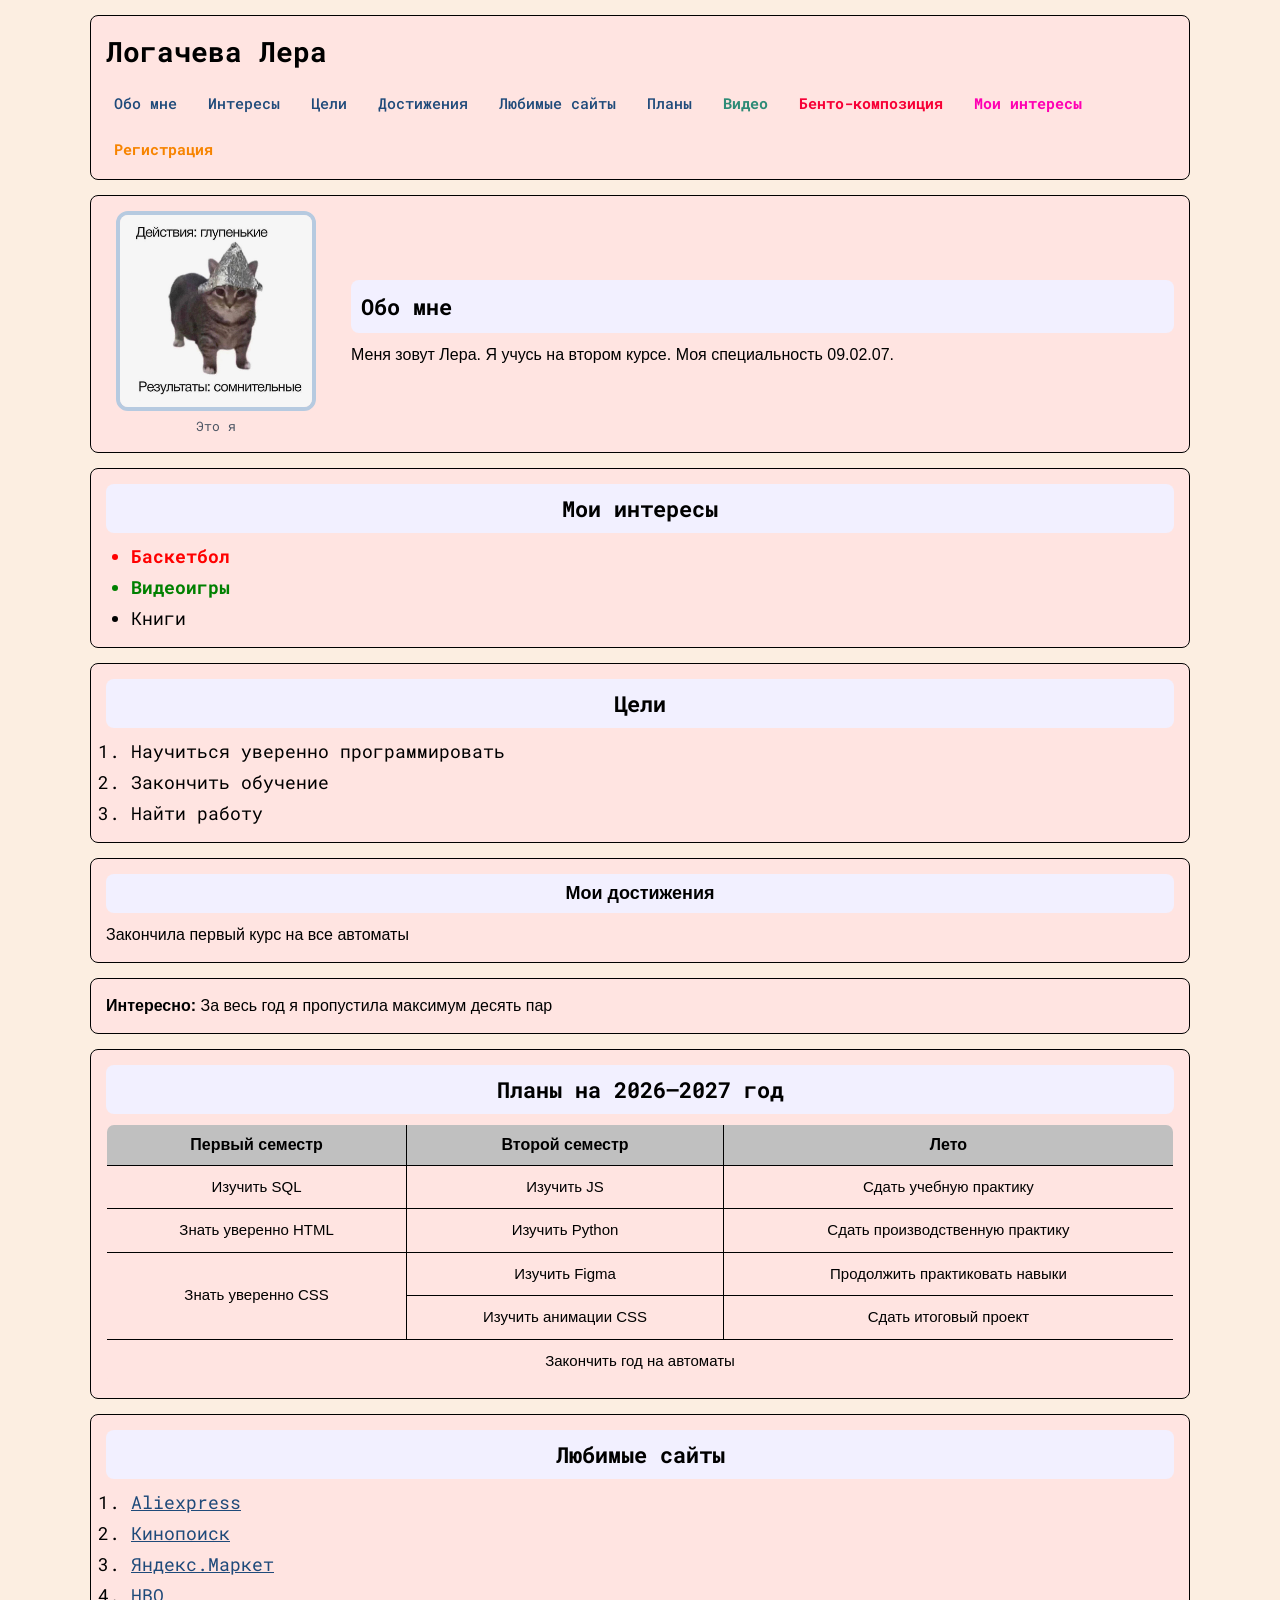
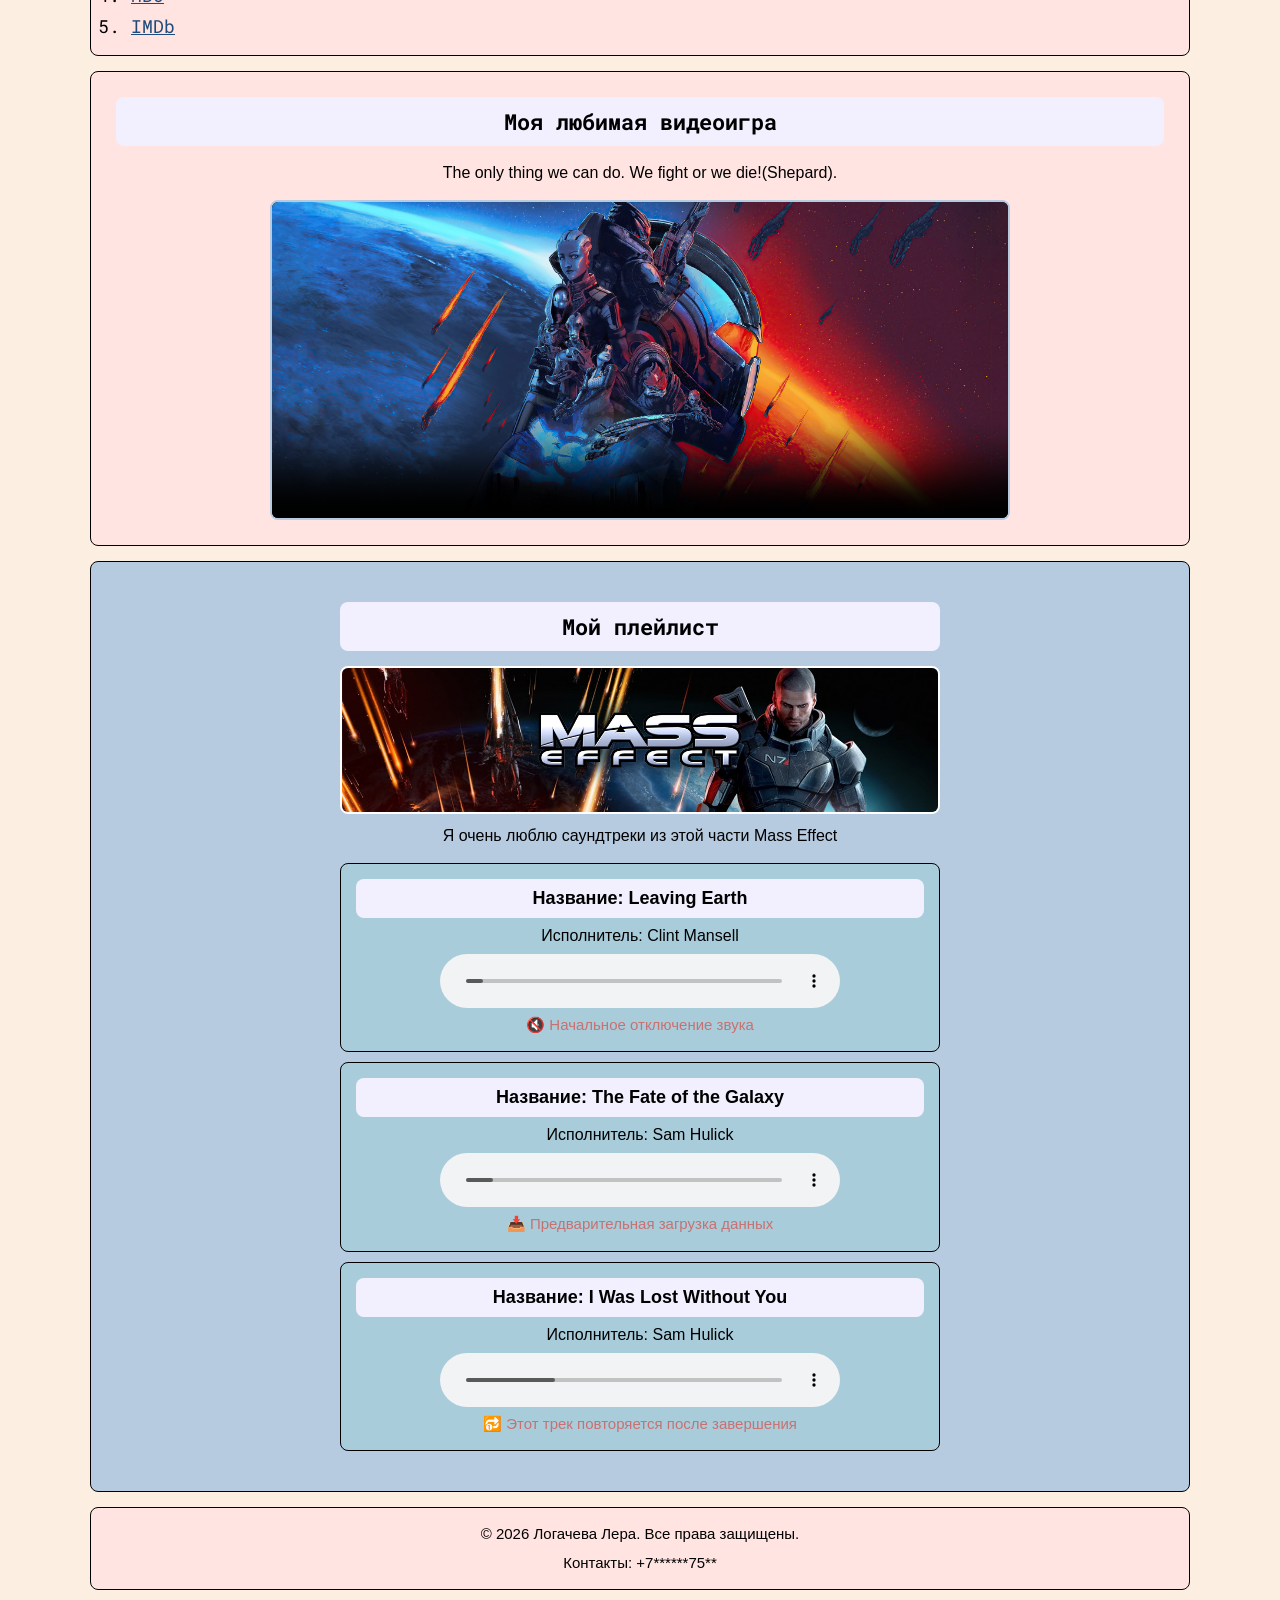
<file: Site(LogachevaISP-R 2511)/index.html>
<!DOCTYPE html>
<html lang="ru">
<head>
    <link rel="stylesheet" href="style.css">
    <meta charset="utf-8">
    <meta name="viewport" content="width=device-width, initial-scale=1.0">
    <title>Сайт-визитка "Обо мне"</title>
</head>
<body>
<header class="header">
    <h1 class="logo">Логачева Лера</h1>
    <nav class="menu">
        <a href="#about">Обо мне</a>
        <a href="#interests">Интересы</a>
        <a href="#goals">Цели</a>
        <a href="#achievements">Достижения</a>
        <a href="#sites">Любимые сайты</a>
        <a href="#plans">Планы</a>
        <a href="#video" class="vid">Видео</a>
        <a href="grid.html" class="grid">Бенто-композиция</a>
        <a href="interests.html" class="int">Мои интересы</a>
        <a href="validation.html" class="valid">Регистрация</a>
    </nav>
</header>
<main>
    <section class="personal" id="about">
        <figure class="personal-photo">
            <img src="images/b2586f8eb5561542e587aded807478e8.jpg" alt="Моё фото">
            <figcaption>Это я</figcaption>
        </figure>
        <div class="personal-text">
            <h2>Обо мне</h2>
            <p>Меня зовут Лера. Я учусь на втором курсе. Моя специальность 09.02.07.</p>
        </div>
    </section>
    <section id="interests">
        <h2>Мои интересы</h2>
        <ul>
            <li>Баскетбол</li>
            <li>Видеоигры</li>
            <li>Книги</li>
        </ul>
    </section>
    <section id="goals">
        <h2>Цели</h2>
        <ol>
            <li>Научиться уверенно программировать</li>
            <li>Закончить обучение</li>
            <li>Найти работу</li>
        </ol>
    </section>
    <article id="achievements">
        <h3>Мои достижения</h3>
        <p>Закончила первый курс на все автоматы</p>
    </article>
    <aside>
        <p><strong>Интересно:</strong> За весь год я пропустила максимум десять пар</p>
    </aside>
    <section id="plans">
        <h2>Планы на 2026–2027 год</h2>
        <table border="2">
            <thead>
                <tr>
                    <th>Первый семестр</th>
                    <th>Второй семестр</th>
                    <th>Лето</th>
                </tr>
            </thead>
            <tbody>
                <tr>
                    <td>Изучить SQL</td>
                    <td>Изучить JS</td>
                    <td>Сдать учебную практику</td>
                </tr>
                <tr>
                    <td>Знать уверенно HTML</td>
                    <td>Изучить Python</td>
                    <td>Сдать производственную практику</td>
                </tr>
                <tr>
                    <td rowspan="2">Знать уверенно CSS</td>
                    <td>Изучить Figma</td>
                    <td>Продолжить практиковать навыки</td>
                </tr>
                <tr>
                    <td>Изучить анимации CSS</td>
                    <td>Сдать итоговый проект</td>
                </tr>
            </tbody>
            <tfoot>
                <tr>
                    <td colspan="3">Закончить год на автоматы</td>
                </tr>
            </tfoot>
        </table>
    </section>
    <section id="sites">
        <h2>Любимые сайты</h2>
        <ol>
            <li><a href="https://aliexpress.ru/">Aliexpress</a></li>
            <li><a href="https://www.kinopoisk.ru/">Кинопоиск</a></li>
            <li><a href="https://market.yandex.ru/">Яндекс.Маркет</a></li>
            <li><a href="https://www.hbo.com/">HBO</a></li>
            <li><a href="https://www.imdb.com/">IMDb</a></li>
        </ol>
    </section>
   <section class="video-section" id="video">
    <h2>Моя любимая видеоигра</h2>
    <p>The only thing we can do. We fight or we die!(Shepard).</p>
    <video controls poster="images/preview.jpg" preload="metadata">
        <source src="video/clip.mp4" type="video/mp4">
        <track kind="subtitles" src="video/subtitles.vtt" srclang="ru" label="Русские субтитры" default>
        <p>Браузер не поддерживает видеоплеер.
            <a href="video/clip.mp4" download>Скачать видеофайл</a>.
        </p>
    </video>
</section>
    <section id="playlist">
    <h2>Мой плейлист</h2>
    <div class="playlist-header">
        <img src="images/c325ba02207e45eb9558f47643bb348e.jpg" alt="Обложка плейлиста">
        <p>Я очень люблю саундтреки из этой части Mass Effect</p>
    </div>
    <div class="playlist-tracks">
        <article class="audio-block">
            <h3>Название: Leaving Earth</h3>
            <p>Исполнитель: Clint Mansell</p>
            <audio src="audio/mass_effect_3_02. Leaving Earth.mp3" controls muted></audio>
            <p class="note">🔇 Начальное отключение звука</p>
        </article>
        <article class="audio-block">
            <h3>Название: The Fate of the Galaxy</h3>
            <p>Исполнитель: Sam Hulick</p>
            <audio src="audio/mass_effect_3_01. The Fate of the Galaxy.mp3" controls preload="metadata"></audio>
            <p class="note">📥 Предварительная загрузка данных</p>
        </article>
        <article class="audio-block">
            <h3>Название: I Was Lost Without You</h3>
            <p>Исполнитель: Sam Hulick</p>
            <audio src="audio/mass_effect_3_18. I Was Lost Without You.mp3" controls loop></audio>
            <p class="note">🔂 Этот трек повторяется после завершения</p>
        </article>
    </div>
</section>
</main>
<footer>
    <p>© 2026 Логачева Лера. Все права защищены.</p>
    <p>Контакты: +7******75**</p>
</footer>
</body>
</html>
</file>
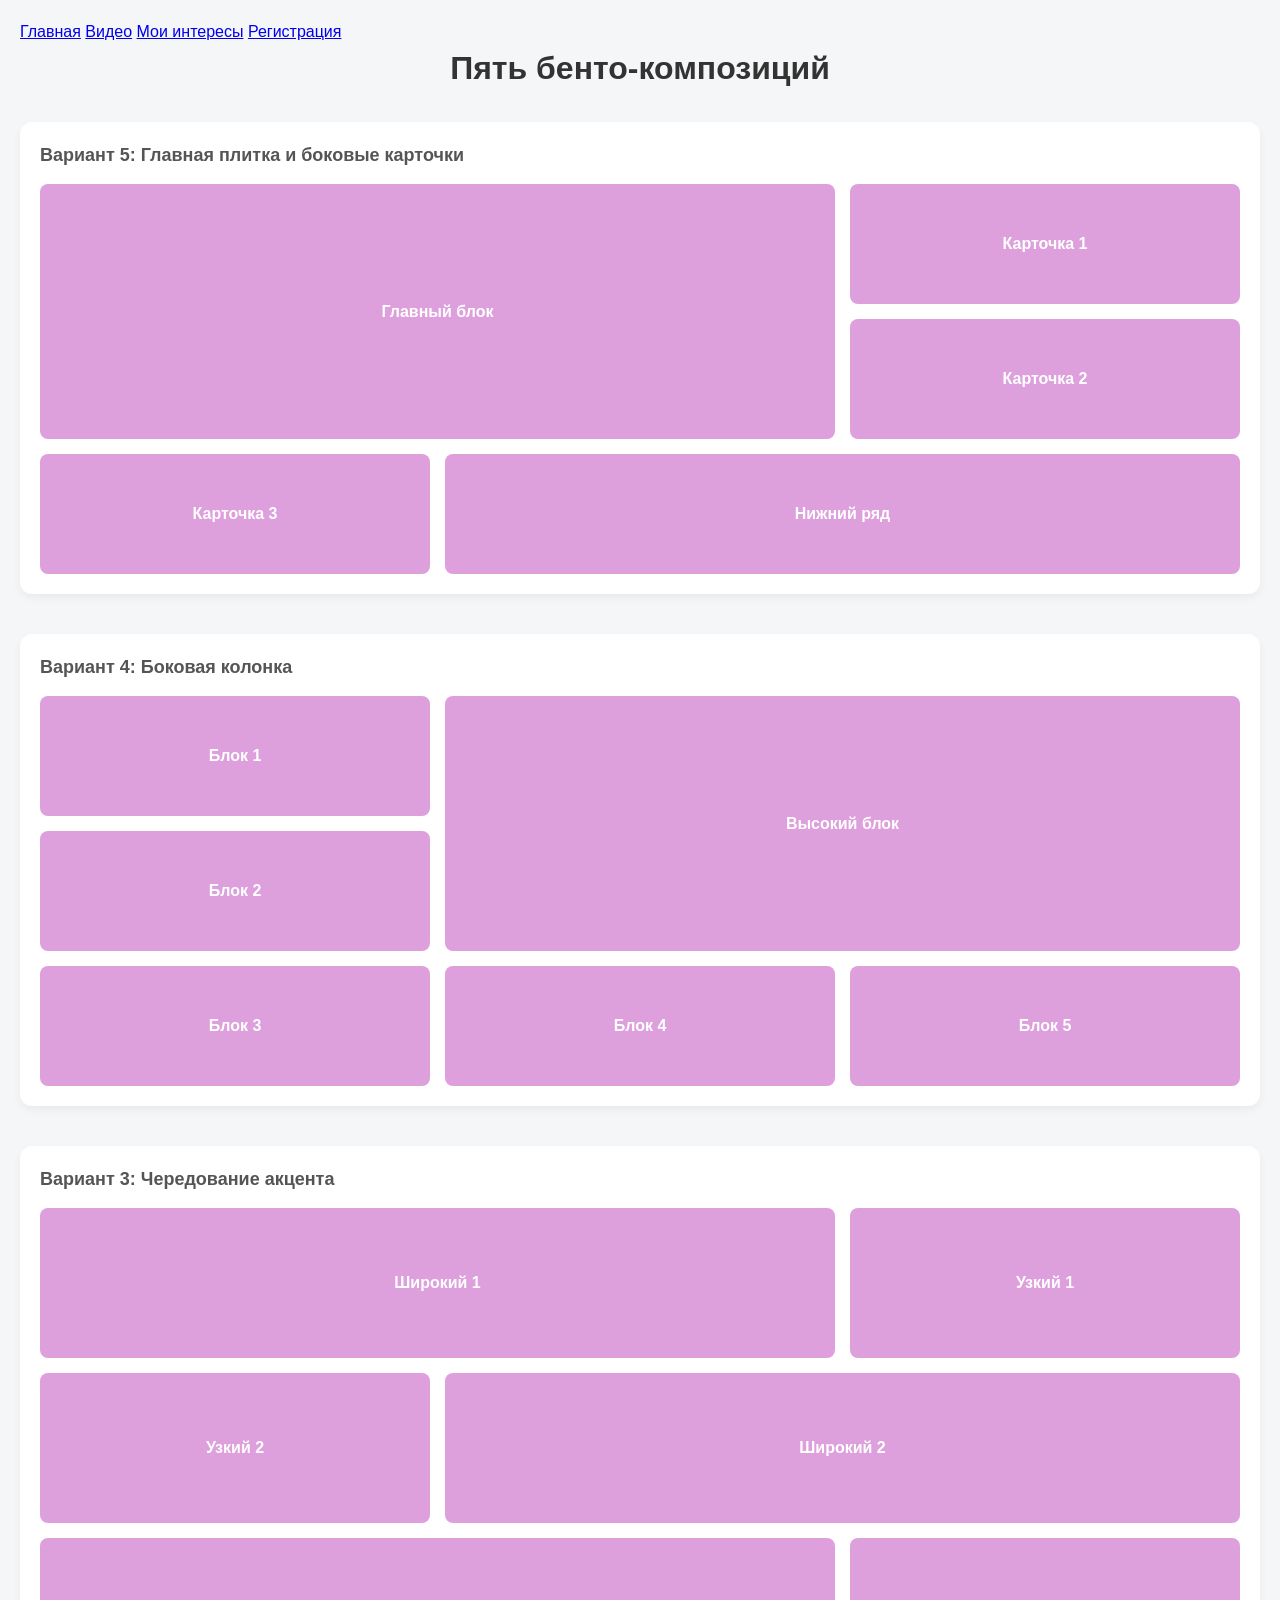
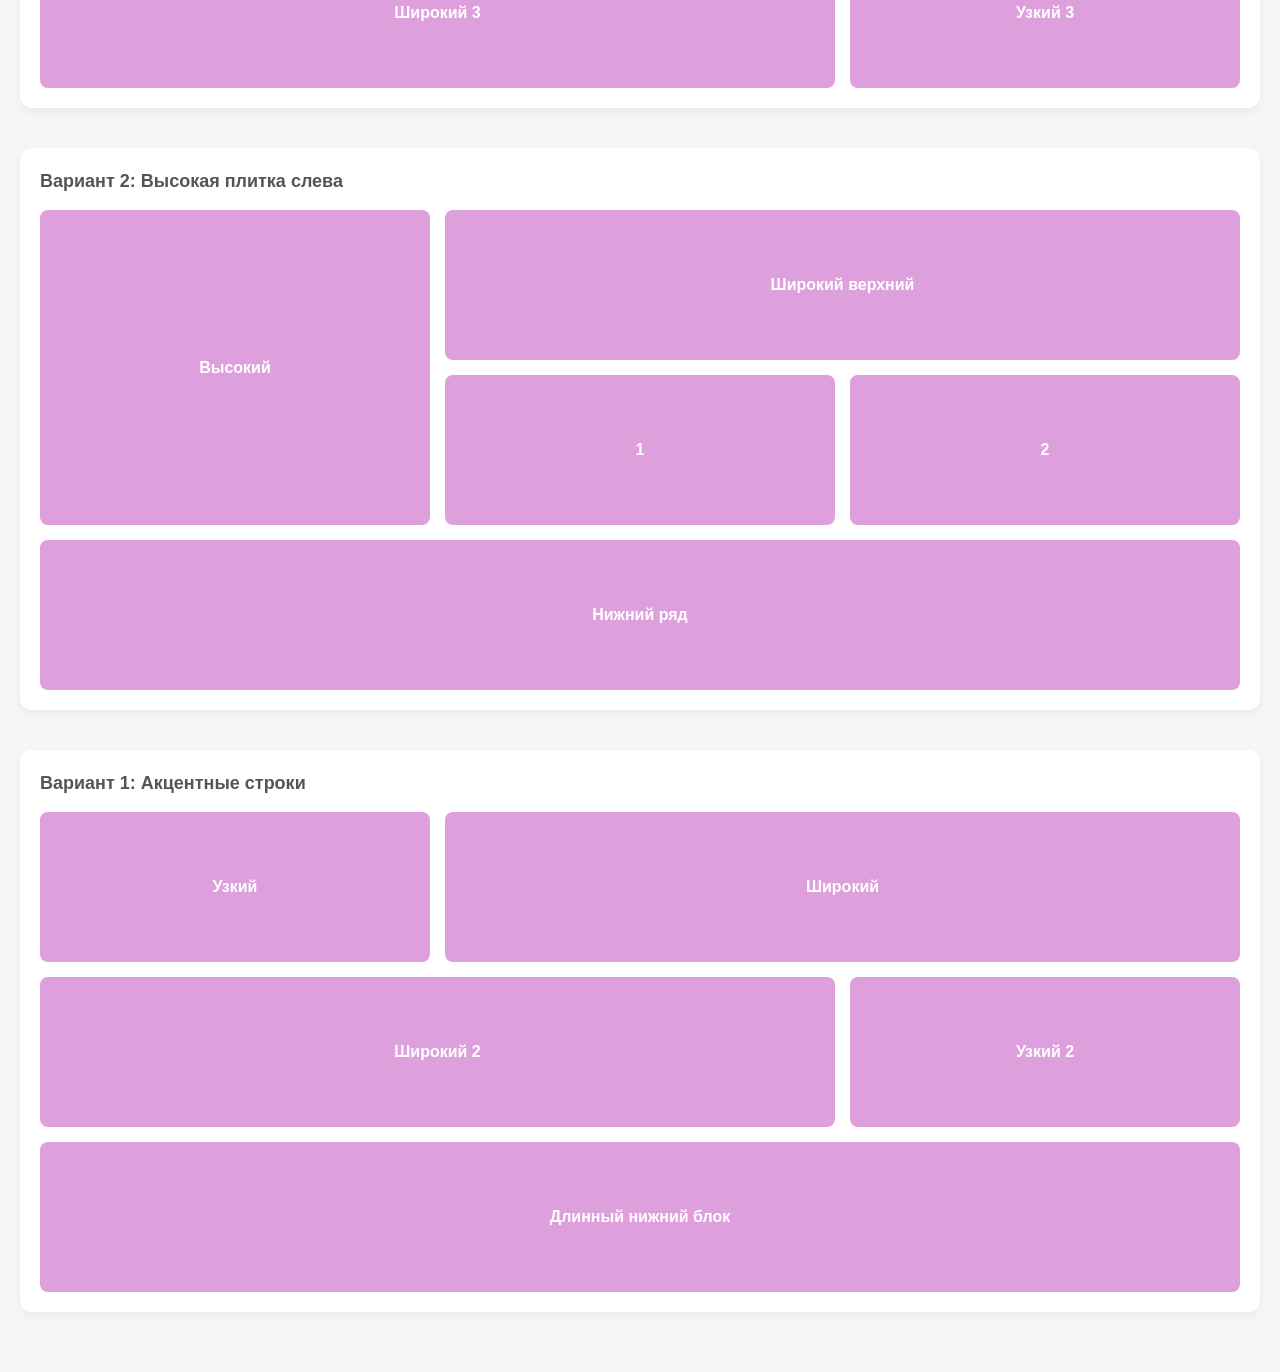
<file: Site(LogachevaISP-R 2511)/grid.html>
<!DOCTYPE html>
<html lang="ru">
<head>
    <meta charset="UTF-8">
    <meta name="viewport" content="width=device-width, initial-scale=1.0">
    <title>CSS Grid: Бенто-композиции</title>
    <link rel="stylesheet" href="gridcss.css">
</head>
<body>
    <header class="header">
    <nav class="menu">
        <a href="index.html">Главная</a>
        <a href="index.html#video" class="vid">Видео</a>
        <a href="interests.html" class="int">Мои интересы</a>
        <a href="validation.html" class="valid">Регистрация</a>
    </nav>
</header>
    <h1>Пять бенто-композиций</h1>
    <section class="bento bento-5">
        <h2>Вариант 5: Главная плитка и боковые карточки</h2>
        <div class="grid-5">
            <div class="item big">Главный блок</div>
            <div class="item">Карточка 1</div>
            <div class="item">Карточка 2</div>
            <div class="item">Карточка 3</div>
            <div class="item wide">Нижний ряд</div>
        </div>
    </section>
    <section class="bento bento-4">
        <h2>Вариант 4: Боковая колонка</h2>
        <div class="grid-4">
            <div class="item big">Высокий блок</div>
            <div class="item">Блок 1</div>
            <div class="item">Блок 2</div>
            <div class="item">Блок 3</div>
            <div class="item">Блок 4</div>
            <div class="item">Блок 5</div>
        </div>
    </section>
    <section class="bento bento-3">
        <h2>Вариант 3: Чередование акцента</h2>
        <div class="grid-3">
            <div class="item block-1">Широкий 1</div>
            <div class="item block-2">Узкий 1</div>
            <div class="item block-3">Узкий 2</div>
            <div class="item block-4">Широкий 2</div>
            <div class="item block-5">Широкий 3</div>
            <div class="item block-6">Узкий 3</div>
        </div>
    </section>
    <section class="bento bento-2">
        <h2>Вариант 2: Высокая плитка слева</h2>
        <div class="grid-2">
            <div class="item tall">Высокий</div>
            <div class="item wide">Широкий верхний</div>
            <div class="item">1</div>
            <div class="item">2</div>
            <div class="item bottom">Нижний ряд</div>
        </div>
    </section>
    <section class="bento bento-1">
        <h2>Вариант 1: Акцентные строки</h2>
        <div class="grid-1">
            <div class="item">Узкий</div>
            <div class="item wide">Широкий</div>
            <div class="item wide">Широкий 2</div>
            <div class="item">Узкий 2</div>
            <div class="item bottom">Длинный нижний блок</div>
        </div>
    </section>
</body>
</html>
</file>
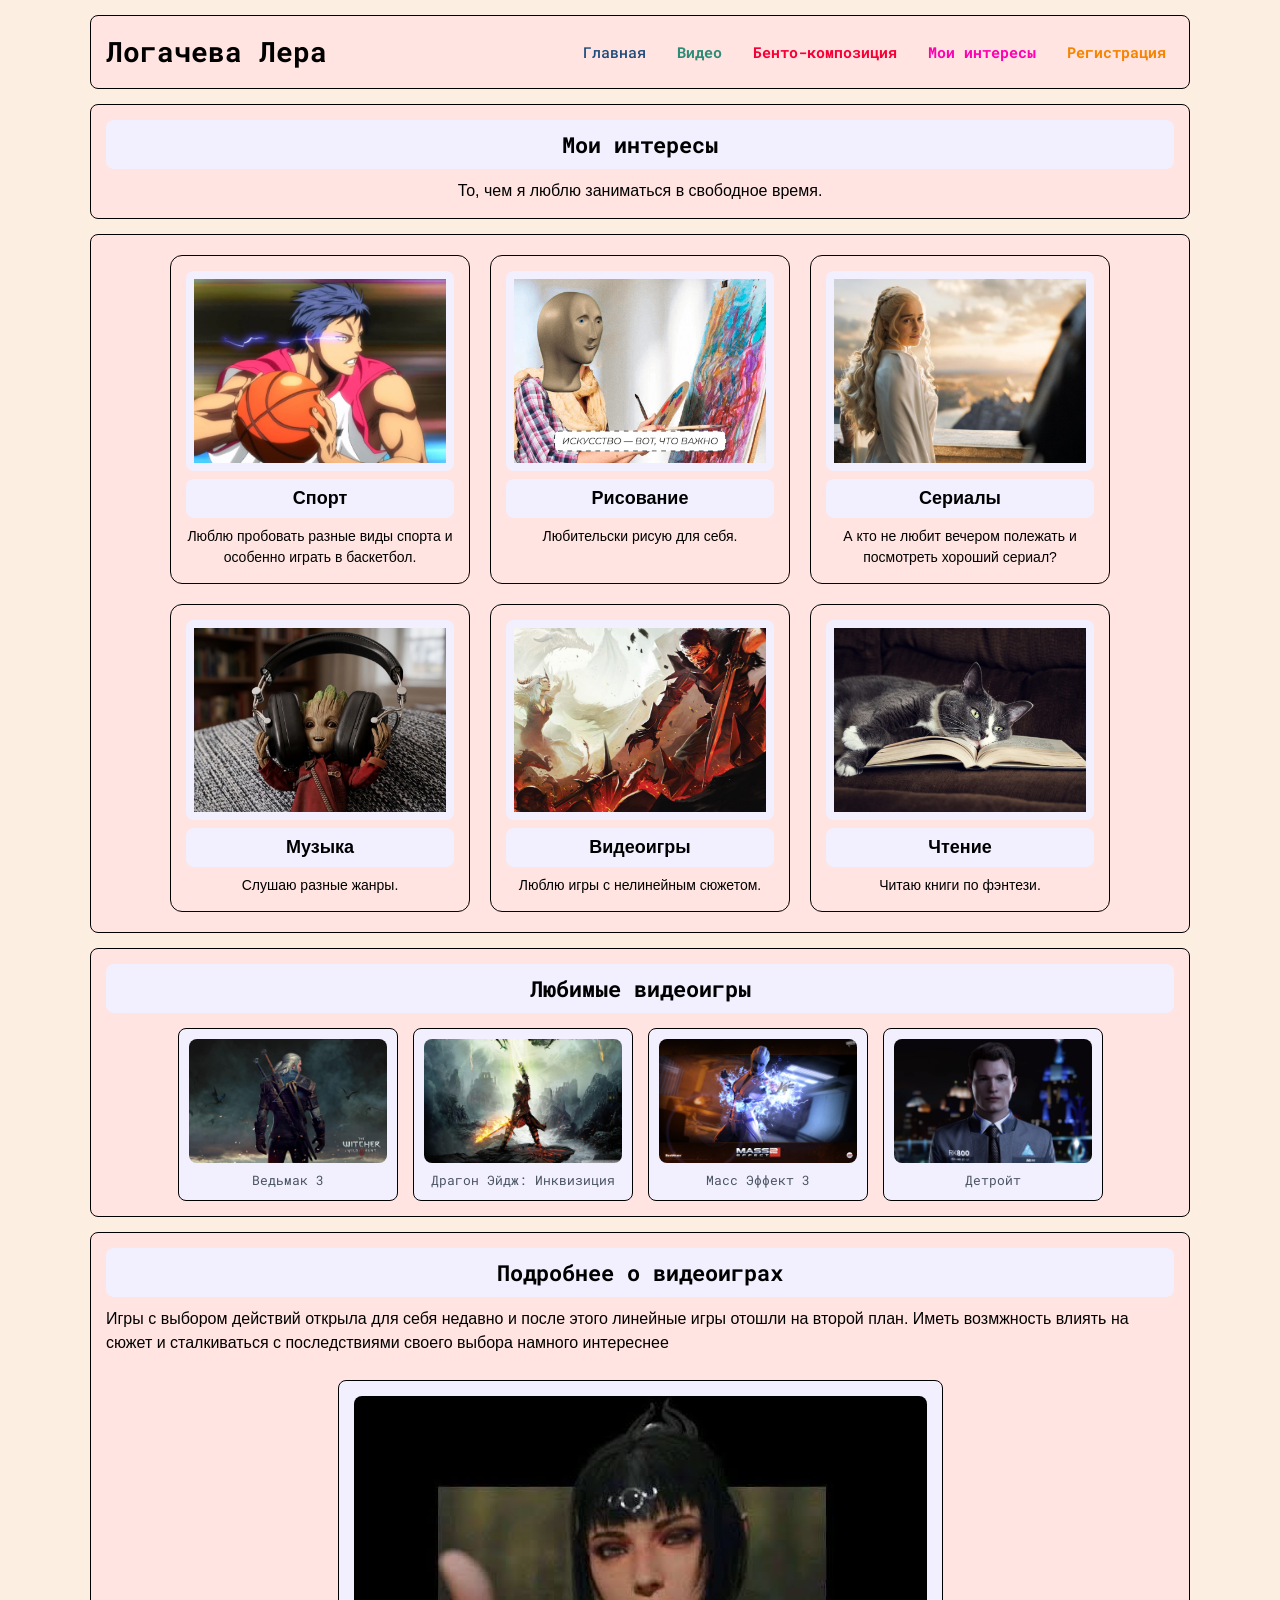
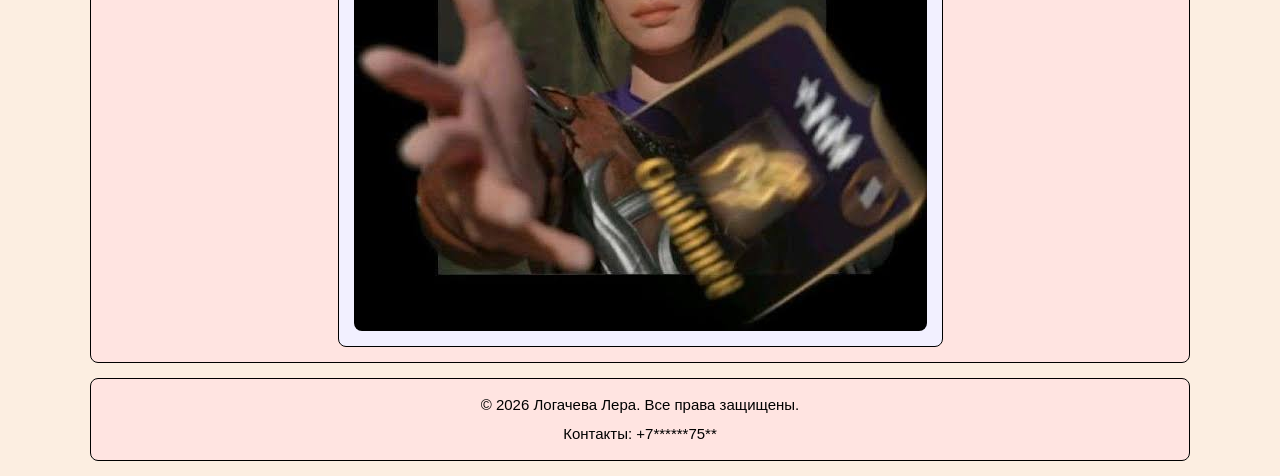
<file: Site(LogachevaISP-R 2511)/interests.html>
<!DOCTYPE html>
<html lang="ru">
<head>
    <link rel="stylesheet" href="style.css">
    <meta charset="utf-8">
    <meta name="viewport" content="width=device-width, initial-scale=1.0">
    <title>Мои интересы</title>
</head>
<body>
<header class="header">
    <h1 class="logo">Логачева Лера</h1>
    <nav class="menu">
        <a href="index.html">Главная</a>
        <a href="index.html#video" class="vid">Видео</a>
        <a href="grid.html" class="grid">Бенто-композиция</a>
        <a href="interests.html" class="int">Мои интересы</a>
        <a href="validation.html" class="valid">Регистрация</a>
    </nav>
</header>
<main>
    <section class="page-title">
        <h2>Мои интересы</h2>
        <p>То, чем я люблю заниматься в свободное время.</p>
    </section>
    <section class="interests-grid">
        <article class="interest-card">
            <img src="images/759_o.jpg" alt="Спорт">
            <h3>Спорт</h3>
            <p>Люблю пробовать разные виды спорта и особенно играть в баскетбол.</p>
        </article>
        <article class="interest-card">
            <img src="images/художник.png" alt="Рисование">
            <h3>Рисование</h3>
            <p>Любительски рисую для себя.</p>
        </article>
        <article class="interest-card">
            <img src="images/сериалы.jpg" alt="Сериалы">
            <h3>Сериалы</h3>
            <p>А кто не любит вечером полежать и посмотреть хороший сериал?</p>
        </article>
        <article class="interest-card">
            <img src="images/музыка.jpeg" alt="Музыка">
            <h3>Музыка</h3>
            <p>Слушаю разные жанры.</p>
        </article>
        <article class="interest-card">
            <img src="images/видеоигры.jpg" alt="Игры">
            <h3>Видеоигры</h3>
            <p>Люблю игры с нелинейным сюжетом.</p>
        </article>
        <article class="interest-card">
            <img src="images/книги.jpg" alt="Книги">
            <h3>Чтение</h3>
            <p>Читаю книги по фэнтези.</p>
        </article>
    </section>
    <section class="gallery-section">
        <h2>Любимые видеоигры</h2>
        <div class="gallery">
            <figure>
                <img src="images/Ведьмак.jpg" alt="Картинка 1">
                <figcaption>Ведьмак 3</figcaption>
            </figure>
            <figure>
                <img src="images/драгон эйдж.jpg" alt="Картинка 2">
                <figcaption>Драгон Эйдж: Инквизиция</figcaption>
            </figure>
            <figure>
                <img src="images/масс эффект.jpg" alt="Картинка 3">
                <figcaption>Масс Эффект 3</figcaption>
            </figure>
            <figure>
                <img src="images/детройт.png" alt="Картинка 4">
                <figcaption>Детройт</figcaption>
            </figure>
        </div>
    </section>
    <section class="info-block">
        <div class="info-text">
            <h2>Подробнее о видеоиграх</h2>
            <p>Игры с выбором действий открыла для себя недавно и после этого линейные игры отошли на второй план. Иметь возмжность влиять на сюжет и сталкиваться с последствиями своего выбора намного интереснее</p>
        </div>
        <figure class="info-image">
            <img src="images/images (2).jpg" alt="Картинка 5">
        </figure>
    </section>
</main>
<footer>
    <p>© 2026 Логачева Лера. Все права защищены.</p>
    <p>Контакты: +7******75**</p>
</footer>
</body>
</html>
</file>
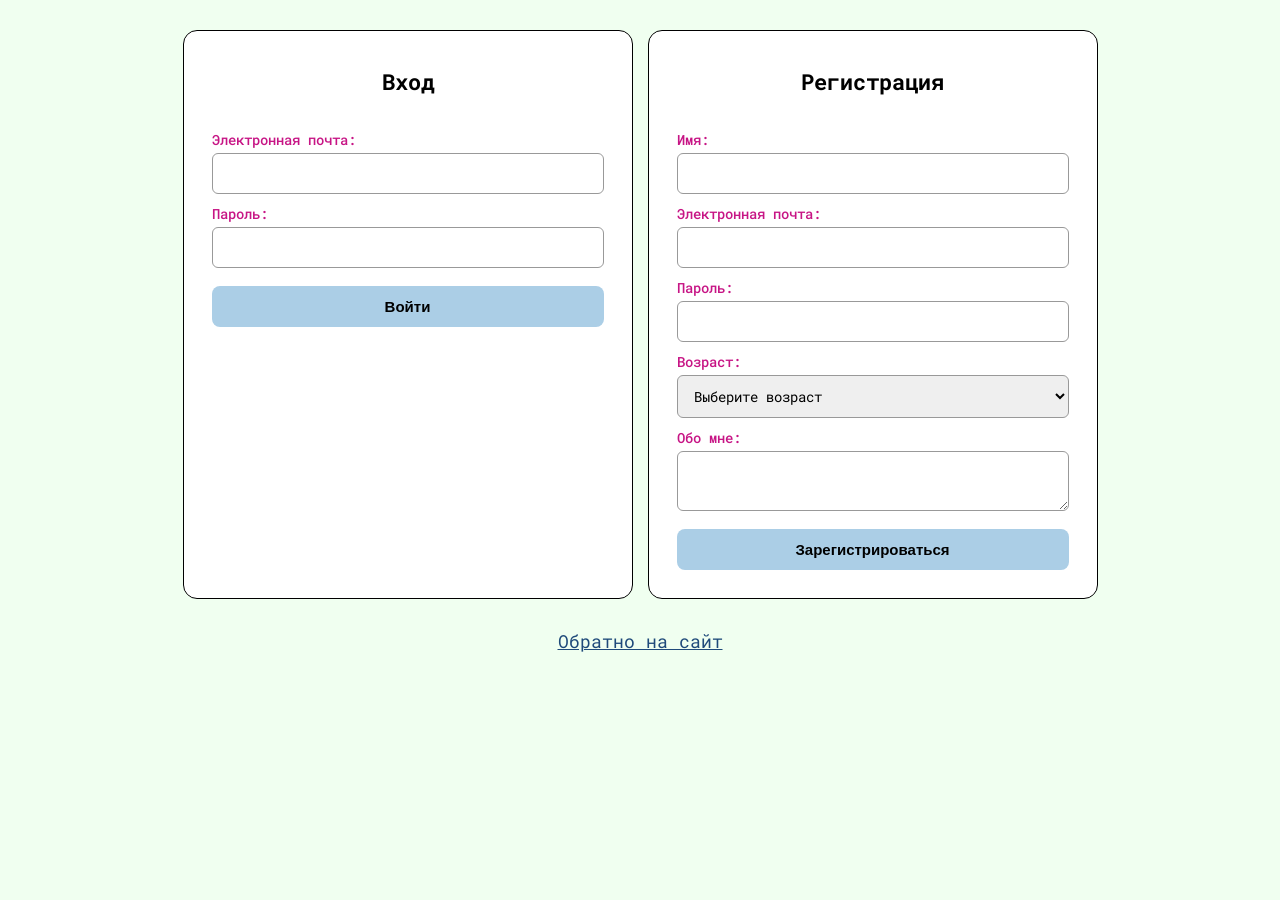
<file: Site(LogachevaISP-R 2511)/validation.html>
<!DOCTYPE html>
<html lang="">

<head>
  <link rel="stylesheet" href="style1.css">
  <meta charset="utf-8">
  <meta name="viewport" content="width=device-width, initial-scale=1.0">
  <title>Авторизация</title>
</head>

<body>
  <main>
    <section>
      <h2>Вход</h2>
      <form action="auth.php" method="POST">
        <label for="email">Электронная почта:</label>
        <input type="email" id="email" name="email" required>
        <label for="password">Пароль:</label>
        <input type="password" id="password" name="password" required>
        <button type="submit">Войти</button>
      </form>
    </section>
    <section>
      <h2>Регистрация</h2>
      <form action="register.php" method="POST">
        <label for="name">Имя:</label>
        <input type="text" id="name" name="name" maxlength="50" required>
        <label for="reg-email">Электронная почта:</label>
        <input type="email" id="reg-email" name="reg-email" required>
        <label for="reg-password">Пароль:</label>
        <input type="password" id="reg-password" name="reg-password" required>
        <label for="age">Возраст:</label>
        <select id="age" name="age" required>
          <option value="" disabled selected>Выберите возраст</option>
          <option value="under18">До 18</option>
          <option value="18-24">18-24</option>
          <option value="25+">25 и старше</option>
        </select>
        <label for="about">Обо мне:</label>
        <textarea id="reg-about" name="reg-about" maxlength="300"></textarea>
        <button type="submit">Зарегистрироваться</button>
      </form>
    </section>
    <a href="index.html">Обратно на сайт</a>
  </main>
</body>
</html>
</file>
<file: Site(LogachevaISP-R 2511)/style.css>
@import url('https://fonts.googleapis.com/css2?family=Roboto+Mono:wght@400;700&display=swap');
* {
    box-sizing: border-box;
    margin: 0;
    padding: 0;
}
body {
    font-family: 'Roboto Mono', sans-serif;
    font-size: 18px;
    color: #000000;
    background-color: #FCEEE1;
    line-height: 1.5;
    display: flex;
    flex-direction: column;
    align-items: center;
    gap: 15px;
    padding: 15px;
}
h1 {
    font-size: 28px;
    font-weight: 700;
    text-align: center;
}
h2 {
    font-size: 22px;
    font-weight: 700;
    background-color: #F2F0FF;
    text-align: center;
    border-radius: 8px;
    padding: 8px 0;
}
h3 {
    font-size: 18px;
    font-family: 'Jost', sans-serif;
    background-color: #F2F0FF;
    text-align: center;
    border-radius: 8px;
    padding: 6px 0;
}
p {
    font-size: 16px;
    font-family: Arial, Helvetica, sans-serif;
}
.header {
    display: flex;
    justify-content: space-between;
    align-items: center;
    flex-wrap: wrap;
    gap: 15px;
    background-color: #FFE4E1;
    border: 1px solid;
    border-radius: 8px;
    padding: 15px;
    width: 100%;
    max-width: 1100px;
}
.menu {
    display: flex;
    flex-wrap: wrap;
    gap: 15px;
}
.menu a {
    color: #1f4a7a;
    text-decoration: none;
    font-size: 15px;
    font-weight: 500;
    padding: 4px 8px;
    border-radius: 6px;
}
.menu a:hover {
    background-color: #F2F0FF;
    color: #0f1a2b;
}
.menu a.int {
    color: #ff00b3;               
    font-weight: 700;
}
.menu a.valid {
    color: #f78400;               
    font-weight: 700;
}
.menu a.grid {
    color: #f70036;               
    font-weight: 700;
}
main {
    display: flex;
    flex-direction: column;
    gap: 15px;
    width: 100%;
    max-width: 1100px;
}
section,
aside {
    display: flex;
    flex-direction: column;
    gap: 10px;
    background-color: #FFE4E1;
    border: 1px solid;
    border-radius: 8px;
    padding: 15px;
}
article {
    display: flex;
    flex-direction: column;
    gap: 10px;
    background-color: #FFE4E1;
    border: 1px solid;
    border-radius: 8px;
    padding: 15px;
}
.personal {
    display: flex;
    flex-direction: row;
    gap: 25px;
    align-items: center;
}
.personal-photo {
    flex: 0 0 220px;
    display: flex;
    flex-direction: column;
    align-items: center;
    gap: 6px;
    background-color: transparent;
    border: none;
    padding: 0;
}
.personal-photo img {
    width: 200px;
    height: auto;
    max-height: 250px;
    border-radius: 12px;
    border: 4px solid #B6CAE0;
    object-fit: contain;
}
.personal-photo figcaption {
    font-size: 13px;
    color: #4b5563;
}
.personal-text {
    flex: 1;
    display: flex;
    flex-direction: column;
    gap: 10px;
    text-align: left;
}
.personal-text h2 {
    text-align: left;
    padding: 10px;
}
ul,
ol {
    display: flex;
    flex-direction: column;
    gap: 4px;
    padding-left: 25px;
}
ul li:first-child {
    color: red;
    font-weight: bold;
}
ul li:nth-child(2) {
    color: green;
    font-weight: bold;
}
table {
    width: 100%;
    border-collapse: collapse;
    background-color: #FFE4E1;
    border: 1px solid;
    border-radius: 8px;
    overflow: hidden;
}
th {
    font-size: 16px;
    font-weight: 700;
    font-family: Arial, Helvetica, sans-serif;
    text-align: center;
    background-color: #C0C0C0;
    padding: 8px;
    border: 1px solid;
}
td {
    font-size: 15px;
    font-family: Arial, Helvetica, sans-serif;
    text-align: center;
    padding: 10px;
    border: 1px solid;
}
figure {
    display: flex;
    flex-direction: column;
    align-items: center;
    gap: 8px;
    background-color: #FFE4E1;
    border: 1px solid;
    border-radius: 8px;
    padding: 15px;
}
figure img {
    max-width: 100%;
    height: auto;
    border-radius: 8px;
    object-fit: contain;
}
#playlist {
    display: flex;
    flex-direction: column;
    align-items: center;
    gap: 15px;
    background-color: #B6CAE0;
    border: 1px solid;
    border-radius: 8px;
    padding: 40px;
}
#playlist h2 {
    width: 600px;               
}
.playlist-header {
    display: flex;
    flex-direction: column;
    align-items: center;
    gap: 10px;
    width: 100%;
    max-width: 600px;
}
.playlist-header img {
    width: 100%;
    height: auto;
    max-height: 300px;
    object-fit: contain;
    border-radius: 8px;
    border: 2px solid #ffffff;
}
.playlist-header p {
    text-align: center;
}
.playlist-tracks {
    display: flex;
    flex-direction: column;
    align-items: center;
    gap: 10px;
    width: 100%;
}
.audio-block {
    display: flex;
    flex-direction: column;
    align-items: center;
    gap: 6px;
    background-color: #A9CCDB;
    border: 1px solid;
    border-radius: 8px;
    padding: 15px;
    width: 100%;
    max-width: 600px;
}
.audio-block h3 {
    width: 100%;
}
.audio-block audio {
    width: 100%;
    max-width: 400px;
}
.audio-block .note {
    font-size: 15px;
    color: #C77171;
    text-align: center;
}
a {
    color: #1f4a7a;
}
footer {
    display: flex;
    flex-direction: column;
    align-items: center;
    gap: 6px;
    text-align: center;
    background-color: #FFE4E1;
    border: 1px solid;
    border-radius: 8px;
    padding: 15px;
    width: 100%;
    max-width: 1100px;
}
footer p {
    text-align: center;
    font-size: 15px;
}
.page-title {
    align-items: center;
    text-align: center;
}
.page-title h2 {
    width: 100%;                
}
.interests-grid {
    display: flex;
    flex-wrap: wrap;
    flex-direction: row;              
    gap: 20px;
    justify-content: center;     
    background-color: #FFE4E1;
    border: 1px solid;
    border-radius: 8px;
    padding: 20px;
}
.interest-card {
    flex: 0 0 300px;
    display: flex;
    flex-direction: column;
    align-items: center;
    gap: 8px;
    background-color: #FFE4E1;
    border: 1px solid;
    border-radius: 12px;
    padding: 15px;
}
.interest-card img {
    width: 100%;
    height: 200px;
    object-fit: cover;
    background-color: #F2F0FF;
    border-radius: 8px;
    padding: 8px;
}
.interest-card h3 {
    width: 100%;
    background-color: #F2F0FF;
}
.interest-card p {
    font-size: 14px;
    text-align: center;
}
.gallery-section {
    display: flex;
    flex-direction: column;
    gap: 15px;
}
.gallery {
    display: flex;
    flex-wrap: wrap;
    gap: 15px;
    justify-content: center;
}
.gallery figure {
    flex: 0 0 220px;
    background-color: #F2F0FF;
    padding: 10px;
}
.gallery img {
    width: 100%;
    height: 100%;
    object-fit: cover;
    border-radius: 8px;
}
.gallery figcaption {
    font-size: 13px;
    color: #4b5563;
}
.info-block {
    display: flex;
    gap: 25px;
    align-items: center;
}
.info-text {
    flex: 1;
    display: flex;
    flex-direction: column;
    gap: 10px;
}
.info-text h2 {
    text-align: center;
}
.info-image {
    flex: 0 0 300px;
    background-color: #F2F0FF;
}
.info-image img {
    width: 100%;
    height: auto;
    object-fit: contain;
    border-radius: 8px;
}
.info-image figcaption {
    font-size: 13px;
    color: #4b5563;
}
.video-section {
    display: flex;
    flex-direction: column;
    gap: 15px;
    background-color: #FFE4E1;
    border: 1px solid;
    border-radius: 8px;
    padding: 25px;
    align-items: center;
}

.video-section h2 {
    width: 100%;
}

.video-section p {
    text-align: center;
}

.video-section video {
    width: 100%;
    max-width: 740px;
    height: auto;
    border-radius: 8px;
    border: 2px solid #B6CAE0;
    background-color: #000;
}
.menu a.vid {
    color: #2e8b76;
    font-weight: 700;
}
@media (max-width: 900px) {
    .header, main, footer {
        padding: 10px;
    }
    #playlist h2 {
        width: 100%;
    }
    .playlist-header, .audio-block {
        max-width: 100%;
    }
    .interest-card {
        flex: 0 0 calc(50% - 10px); 
    }
     .interest-card img {
        height: 200px;
    }
    .info-block {
        flex-direction: column;
    }
    .info-image {
        flex: 0 0 auto;
        width: 100%;
        max-width: 400px;
    }
     .gallery-section {
        padding: none; 
    }
    .gallery figure {
        flex: 0 0 45%;
    }
}
@media (max-width: 700px) {
    body {
        padding: 10px;
        gap: 10px;
        font-size: 16px; 
    }
    .header {
        flex-direction: column; 
        align-items: center;
        text-align: center;
    }
    .menu {
        flex-direction: column; 
        align-items: stretch; 
        gap: 8px;
        width: 100%;
    }
    .menu a {
        text-align: center;
        background-color: #F2F0FF;
        padding: 10px;
    }
    .personal {
        flex-direction: column;
        text-align: center;
    }
    .personal-text h2 {
        text-align: center;
    }
    .personal-photo {
        flex: 0 0 auto;
        width: 100%;         
        max-width: 330px;    
        margin: 0 auto;      
    }
    .personal-photo img {
        width: 100%;         
        height: auto;        
        max-height: 300px;  
        border-radius: 12px; 
        object-fit: cover;
    }
    .interest-card {
        flex: 0 0 100%; 
    }
    .interest-card img {
        height: 320px;             
        object-fit: contain;      
        background-color: #F2F0FF;
        padding: 8px;           
    }
    table {
        display: block;
        overflow-x: auto;
        white-space: nowrap;
    }
    #playlist {
        padding: 15px;
    }
    .audio-block {
        width: 100%;
    }
    .audio-block audio {
        max-width: 100%;
    }
    .video-section {
        padding: 15px;
    }
    .gallery figure {
        flex: 0 0 100%; 
    }
    .gallery img {
       height: 270px;       
       object-fit: cover;  
       width: 100%;
    }
}
@media (max-width: 480px) {
    h1 { font-size: 22px; }
    h2 { font-size: 18px; }
    h3 { font-size: 16px; }
    button, input, select, textarea {
        font-size: 16px;
    }
}
</file>
<file: Site(LogachevaISP-R 2511)/gridcss.css>
* {
    box-sizing: border-box;
    margin: 0;
    padding: 0;
}
body {
    font-family: Arial, sans-serif;
    background-color: #f4f6f8;
    color: #333;
    padding: 20px;
    line-height: 1.5;
}
h1 {
    text-align: center;
    margin-bottom: 30px;
}
h2 {
    font-size: 18px;
    margin-bottom: 15px;
    color: #555;
}
.bento {
    margin-bottom: 40px;
    background: #fff;
    padding: 20px;
    border-radius: 12px;
    box-shadow: 0 4px 10px rgba(0,0,0,0.05);
}
.item {
    background-color: #DDA0DD;
    color: #fff;
    display: flex;
    align-items: center;
    justify-content: center;
    font-weight: bold;
    border-radius: 8px;
    min-height: 100px;
    padding: 10px;
    text-align: center;
}
.grid-5 {
    display: grid;
    grid-template-columns: repeat(3, 1fr);
    grid-template-rows: repeat(3, 120px); 
    gap: 15px;
}
.grid-5 .big {
    grid-column: 1 / 3;
    grid-row: 1 / 3;
}
.grid-5 .item:nth-child(2) {
    grid-column: 3 / 4;
    grid-row: 1 / 2;
}
.grid-5 .item:nth-child(3) {
    grid-column: 3 / 4;
    grid-row: 2 / 3;
}
.grid-5 .item:nth-child(4) {
    grid-column: 1 / 2;
    grid-row: 3 / 4;
}
.grid-5 .wide {
    grid-column: 2 / 4; 
    grid-row: 3 / 4;
}
.grid-4 {
    display: grid;
    grid-template-columns: repeat(3, 1fr);
    grid-template-rows: repeat(3, 120px); 
    gap: 15px;
}
.grid-4 .big {
    grid-column: 2 / 4;
    grid-row: 1 / 3;
}
.grid-4 .item:nth-child(2) {
    grid-column: 1 / 2;
    grid-row: 1 / 2;
}
.grid-4 .item:nth-child(3) {
    grid-column: 1 / 2;
    grid-row: 2 / 3;
}
.grid-4 .item:nth-child(4) {
    grid-column: 1 / 2;
    grid-row: 3 / 4;
}
.grid-4 .item:nth-child(5) {
    grid-column: 2 / 3;
    grid-row: 3 / 4;
}
.grid-4 .item:nth-child(6) {
    grid-column: 3 / 4;
    grid-row: 3 / 4;
}
.grid-3 {
    display: grid;
    grid-template-columns: repeat(3, 1fr);
    grid-template-rows: repeat(3, 150px);
    gap: 15px;
    width: 100%;
    grid-template-areas:
        "b1 b1 b2"  
        "b3 b4 b4"  
        "b5 b5 b6"; 
}
.grid-3 .block-1 { grid-area: b1; }
.grid-3 .block-2 { grid-area: b2; }
.grid-3 .block-3 { grid-area: b3; }
.grid-3 .block-4 { grid-area: b4; }
.grid-3 .block-5 { grid-area: b5; }
.grid-3 .block-6 { grid-area: b6; }
.grid-2 {
    display: grid;
    grid-template-columns: repeat(3, 1fr);
    grid-template-rows: repeat(3, 150px);
    gap: 15px;
    width: 100%;
}
.grid-2 .tall {
    grid-column: 1 / 2;
    grid-row: 1 / 3;
}
.grid-2 .wide {
    grid-column: 2 / 4;
    grid-row: 1 / 2;
}
.grid-2 .item:nth-child(3) {
    grid-column: 2 / 3;
    grid-row: 2 / 3;
}
.grid-2 .item:nth-child(4) {
    grid-column: 3 / 4;
    grid-row: 2 / 3;
}
.grid-2 .bottom {
    grid-column: 1 / 4;
    grid-row: 3 / 4;
}
.grid-1 {
    display: grid;
    grid-template-columns: repeat(3, 1fr);
    grid-template-rows: repeat(3, 150px);
    gap: 15px;
    width: 100%;
}
.grid-1 .item:nth-child(1) {
    grid-column: 1 / 2;
    grid-row: 1 / 2;
}
.grid-1 .item:nth-child(2) {
    grid-column: 2 / 4;
    grid-row: 1 / 2;
}
.grid-1 .item:nth-child(3) {
    grid-column: 1 / 3;
    grid-row: 2 / 3;
}
.grid-1 .item:nth-child(4) {
    grid-column: 3 / 4;
    grid-row: 2 / 3;
}
.grid-1 .bottom {
    grid-column: 1 / 4;
    grid-row: 3 / 4;
}
@media (max-width: 768px) {
    .grid-1, .grid-2, .grid-3, .grid-4, .grid-5 {
        grid-template-columns: 1fr;
        grid-template-areas: none;
    }
    .item, .big, .tall, .wide {
        grid-column: auto !important;
        grid-row: auto !important;
        grid-area: auto !important;
    }
}
</file>
<file: Site(LogachevaISP-R 2511)/style1.css>
@import url("https://fonts.googleapis.com/css2?family=Roboto+Mono:wght@400;700&display=swap");
* {
    box-sizing: border-box;
    margin: 0;
    padding: 0;
}
body {
    color: #000000;
    font-size: 18px;
    font-family: "Roboto Mono", sans-serif;
    background-color: #f0fff0;
    padding: 30px 20px;
}
main {
    display: flex;
    gap: 15px;
    flex-wrap: wrap;
    max-width: 1100px;
    margin: 0 auto;
    justify-content: center; 
}
section {
    flex: 1 1 350px; 
    min-width: 300px;
    max-width: 450px;
    background-color: #ffffff;
    padding: 28px;
    border: 1px solid;
    border-radius: 14px;
}
h2 {
    color: #000000;
    font-size: 22px;
    font-weight: 700;
    font-family: "Roboto Mono", sans-serif;
    text-align: center;
    margin: 0 0 16px 0;
    padding: 8px;
    border-radius: 12px;
}
form {
    display: flex;
    flex-direction: column;
}
label {
    display: block;
    font-size: 14px;
    font-weight: 500;
    color: #C71585;
    margin-top: 10px;
    margin-bottom: 4px;
}
input,
select,
textarea {
    display: block;
    width: 100%;
    padding: 10px 12px;
    border: 1px solid #999;
    border-radius: 6px;
    font-size: 14px;
    font-family: inherit;
}
button {
    display: block;
    width: 100%;
    margin-top: 18px;
    padding: 12px;
    border: none;
    border-radius: 8px;
    background-color: #abcee6;
    font-size: 15px;
    font-weight: 700;
    cursor: pointer;
}
button:hover {
    background-color: #a690d8;
}
main > a {
    display: block;
    width: 100%;
    text-align: center;
    margin-top: 15px;
    color: #1f4a7a;
}
</file>
